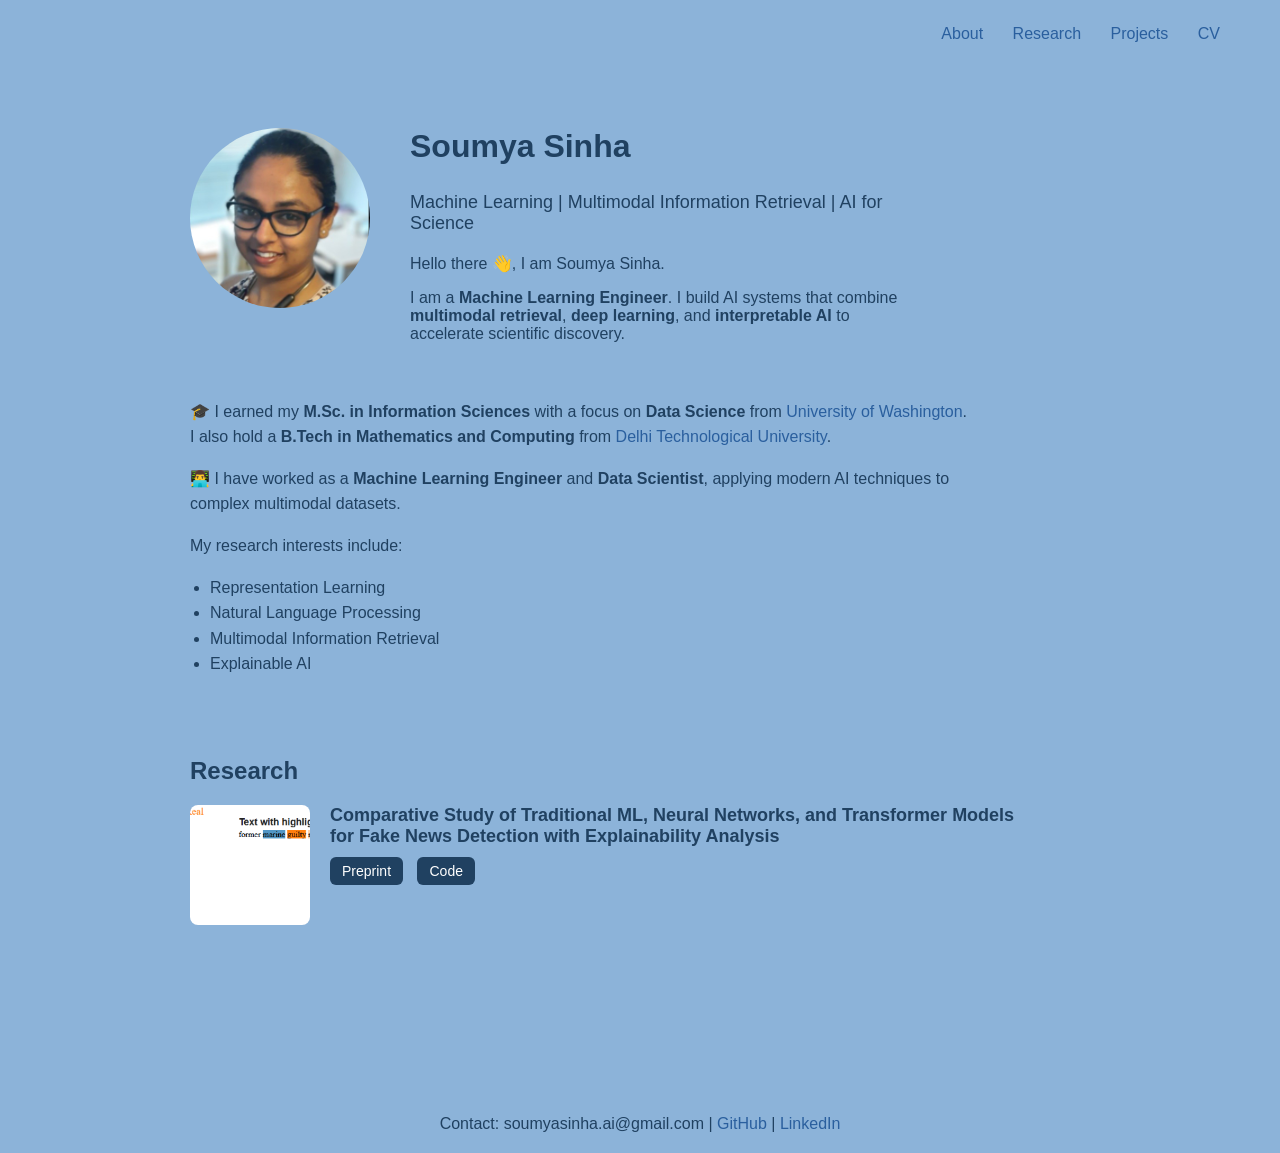
<file: index.html>
<!DOCTYPE html>
<html lang="en">

<head>
<meta charset="UTF-8">
<meta name="viewport" content="width=device-width, initial-scale=1.0">
<title>Soumya Sinha</title>
<link rel="stylesheet" href="style.css">
</head>

<body>

<header>
<nav>
<a href="#about">About</a>
<a href="#publications">Research</a>
<a href="projects.html">Projects</a>
<a href="Soumya_Sinha.pdf">CV</a>
</nav>
</header>


<div class="container">

<section id="about">

<!-- TOP PART: photo + intro -->

<div class="profile-section">

  <img src="images/profile.jpg" class="profile">

  <div class="intro-text">

    <h1>Soumya Sinha</h1>

    <p class="tagline">
      Machine Learning | Multimodal Information Retrieval | AI for Science
    </p>

    <p>Hello there 👋, I am Soumya Sinha.</p>

    <p>
      I am a <strong>Machine Learning Engineer</strong>. I build AI systems that combine
      <strong>multimodal retrieval</strong>, <strong>deep learning</strong>, and
      <strong>interpretable AI</strong> to accelerate scientific discovery.
    </p>

  </div>

</div>


<!-- BOTTOM PART: full width text -->

<div class="about-details">

<p>
🎓 I earned my <strong>M.Sc. in Information Sciences</strong> with a focus on
<strong>Data Science</strong> from
<a href="https://www.washington.edu/" target="_blank">University of Washington</a>.
<br>
I also hold a <strong>B.Tech in Mathematics and Computing</strong> from
<a href="https://dtu.ac.in/" target="_blank">Delhi Technological University</a>.
</p>

<p>
👨‍💻 I have worked as a <strong>Machine Learning Engineer</strong> and
<strong>Data Scientist</strong>, applying modern AI techniques to complex
multimodal datasets.
</p>

<p>My research interests include:</p>

<ul>
<li>Representation Learning</li>
<li>Natural Language Processing</li>
<li>Multimodal Information Retrieval</li>
<li>Explainable AI</li>
</ul>

</div>

</section>
<section id="publications">

<h2>Research</h2>

<div class="publication">

<img src="images/publications/FakeGithub.png" class="pub-image">

<div class="pub-content">

<div class="pub-title">
Comparative Study of Traditional ML, Neural Networks, and Transformer Models for Fake News Detection with Explainability Analysis
</div>


<div class="pub-links">

<a href="https://zenodo.org/records/18925409" class="pub-button">Preprint</a>

<a href="https://github.com/saamm/microscopy_self_supervised_learning" class="pub-button">
Code
</a>

</div>

</div>

</div>

</section>


</div>


<footer>

Contact: soumyasinha.ai@gmail.com |
<a href="https://github.com/saamm" target="_blank">GitHub</a> |
<a href="https://www.linkedin.com/in/soumya-sinha-m-sc-14370091/" target="_blank">LinkedIn</a>

</footer>

</body>
</html>
</file>
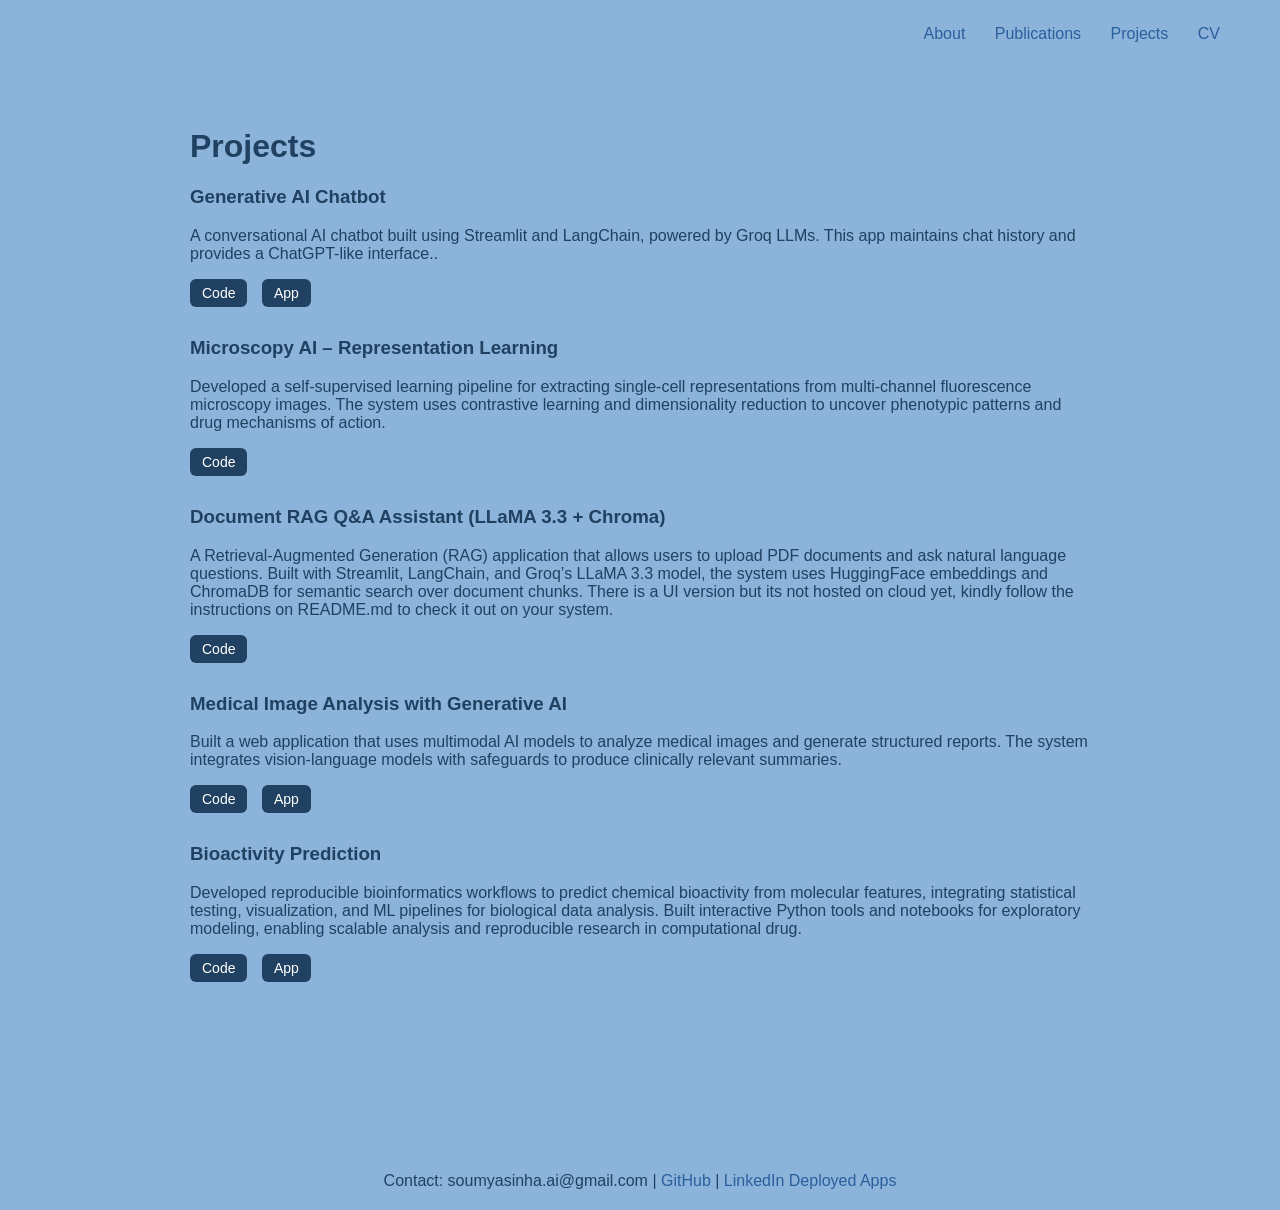
<file: projects.html>
<!DOCTYPE html>
<html lang="en">

<head>
<meta charset="UTF-8">
<meta name="viewport" content="width=device-width, initial-scale=1.0">
<title>Projects - Soumya Sinha</title>
<link rel="stylesheet" href="style.css">
</head>

<body>

<header>
<nav>
<a href="index.html">About</a>
<a href="index.html#publications">Publications</a>
<a href="projects.html">Projects</a>
<a href="Soumya_Sinha_CV.pdf">CV</a>
</nav>
</header>


<div class="container">

<h1>Projects</h1>

<div class="project">

<h3>Generative AI Chatbot</h3>

<p>
A conversational AI chatbot built using Streamlit and LangChain, powered by Groq LLMs. This app maintains chat history and provides a ChatGPT-like interface..
</p>

<div class="project-links">
  <a href="https://github.com/saamm/LangchainChatbotStreamlit" target="_blank" class="pub-button">
    Code
  </a>
  <a href="https://letuschat.streamlit.app/" target="_blank" class="pub-button">
    App
  </a>
</div>

</div>

<div class="project">

<h3>Microscopy AI – Representation Learning</h3>

<p>
Developed a self-supervised learning pipeline for extracting single-cell
representations from multi-channel fluorescence microscopy images. The
system uses contrastive learning and dimensionality reduction to uncover
phenotypic patterns and drug mechanisms of action.
</p>

<div class="project-links">
  <a href="https://github.com/saamm/microscopy_self_supervised_learning" target="_blank" class="pub-button">
    Code
  </a>
</div>

</div>

<div class="project">

<h3>Document RAG Q&A Assistant (LLaMA 3.3 + Chroma)</h3>

<p>
A Retrieval-Augmented Generation (RAG) application that allows users to upload PDF documents and ask natural language questions. 
Built with Streamlit, LangChain, and Groq’s LLaMA 3.3 model, the system uses HuggingFace embeddings and ChromaDB for semantic search over document chunks.
There is a UI version but its not hosted on cloud yet, kindly follow the instructions on README.md to check it out on your system.
</p>

<div class="project-links">
  <a href="https://github.com/saamm/QA_RAG_Dynamicpdf" target="_blank" class="pub-button">
    Code
  </a>
</div>

</div>

<div class="project">

<h3>Medical Image Analysis with Generative AI</h3>

<p>
Built a web application that uses multimodal AI models to analyze medical
images and generate structured reports. The system integrates vision-language
models with safeguards to produce clinically relevant summaries.
</p>

<div class="project-links">
  <a href="https://github.com/saamm/DoctorAI" target="_blank" class="pub-button">
    Code
  </a>
  <a href="https://doctoraiassist.streamlit.app/" target="_blank" class="pub-button">
    App
  </a>
</div>
</div>

<div class="project">

<h3>Bioactivity Prediction</h3>

<p>
Developed reproducible bioinformatics workflows to predict chemical bioactivity from molecular features, integrating 
statistical testing, visualization, and ML pipelines for biological data analysis. Built interactive Python tools and 
notebooks for exploratory modeling, enabling scalable analysis and reproducible research in computational drug. 
</p>
<div class="project-links">
  <a href="https://github.com/saamm/Bioinformatics" target="_blank" class="pub-button">
    Code
  </a>
  <a href="https://predicting-bioactivity.streamlit.app/" target="_blank" class="pub-button">
    App
  </a>
</div>

</div>

</div>

<footer>

Contact: soumyasinha.ai@gmail.com |
<a href="https://github.com/saamm" target="_blank">GitHub</a> |
<a href="https://www.linkedin.com/in/soumya-sinha-m-sc-14370091/" target="_blank">LinkedIn</a>
<a href="https://share.streamlit.io/user/saamm/" target="_blank">Deployed Apps</a>
</footer>

</body>
</html>
</file>
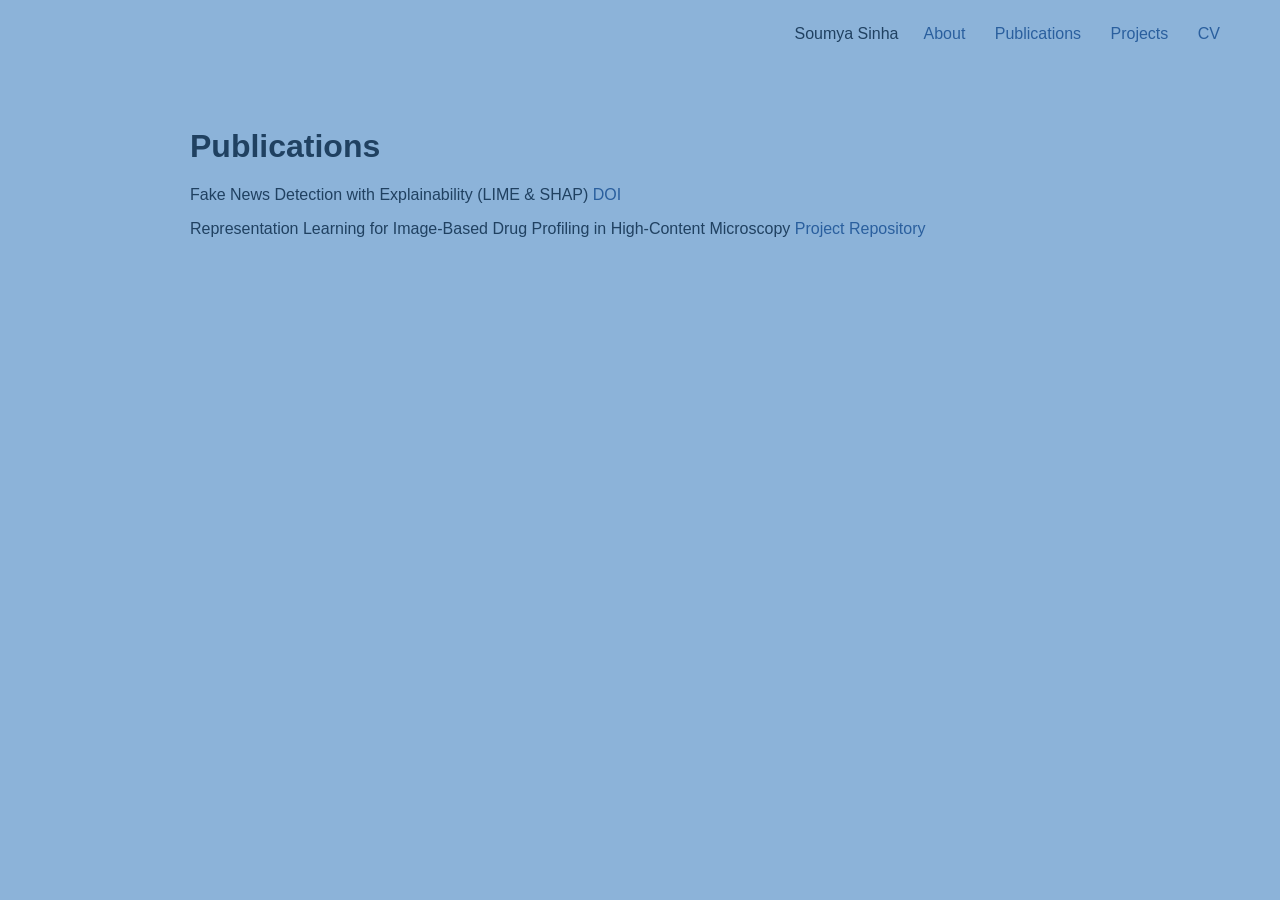
<file: publications.html>
<!DOCTYPE html>
<html>
<head>
<title>Publications</title>
<link rel="stylesheet" href="style.css">
</head>

<body>

<header>
<div class="logo">Soumya Sinha</div>

  <nav>
    <a href="index.html">About</a>
    <a href="publications.html">Publications</a>
    <a href="projects.html">Projects</a>
    <a href="cv.html">CV</a>
  </nav>

</header>

<div class="container">

<h1>Publications</h1>


<p>
Fake News Detection with Explainability (LIME & SHAP)  
<a href="https://zenodo.org/records/18925409">DOI</a>
</p>

<p>
Representation Learning for Image-Based Drug Profiling in High-Content Microscopy  
<a href="https://github.com/saamm/microscopy_self_supervised_learning">Project Repository</a>
</p>

</div>

</body>
</html>
</file>
<file: style.css>
html{
scroll-behavior:smooth;
}

body{
font-family: Verdana, sans-serif;
margin:0;
background:#8cb3d9;
color:#204161;
}

/* NAVIGATION */

header{
display:flex;
justify-content:flex-end;
padding:25px 60px;
}

nav a{
margin-left:25px;
text-decoration:none;
color:#204161
font-weight:bold;
font-size:16px;
}

nav a:hover{
color:white;
text-decoration:underline;
}

/* MAIN CONTENT */

.container{
max-width:900px;
margin:auto;
padding:60px 20px;
}

/* PROFILE SECTION */

/* PROFILE SECTION */

.profile-section{
display:flex;
align-items:flex-start;
gap:40px;
margin-bottom:40px;
}

/* profile image */

.profile{
width:180px;
border-radius:50%;
}

/* intro text beside image */

.intro-text{
max-width:500px;
}

/* bottom about section */

.about-details{
max-width:800px;
line-height:1.6;
}

/* TEXT */

h1{
margin-top:0;
font-size:32px;
}

.tagline{
font-size:18px;
margin-bottom:20px;
}

/* LISTS */

ul{
padding-left:20px;
}

/* PUBLICATION SECTION */

#publications{
margin-top:80px;
}

/* publication card */

.publication{
display:flex;
align-items:flex-start;
gap:20px;
margin-bottom:30px;
}

/* publication image */

.pub-image{
width:120px;
height:120px;
object-fit:cover;
border-radius:8px;
}

/* publication text */

.pub-content{
max-width:700px;
}

/* publication title */

.pub-title{
font-weight:bold;
font-size:18px;
margin-bottom:6px;
}

/* buttons */

.pub-links{
margin-top:10px;
}

.pub-button{
display:inline-block;
padding:6px 12px;
margin-right:10px;
border-radius:6px;
background:#204161;
color:white;
font-size:14px;
text-decoration:none;
}

.pub-button:hover{
background:#2a5f9e;
}

.project-links {
  margin-top:10px;
}

/* PROJECTS */

.project{
margin-bottom:30px;
}

/* LINKS */

a{
color:#2a5f9e;
text-decoration:none;
}

a:hover{
text-decoration:underline;
}

/* FOOTER */

footer{
text-align:center;
margin-top:80px;
padding:20px;
}
</file>
